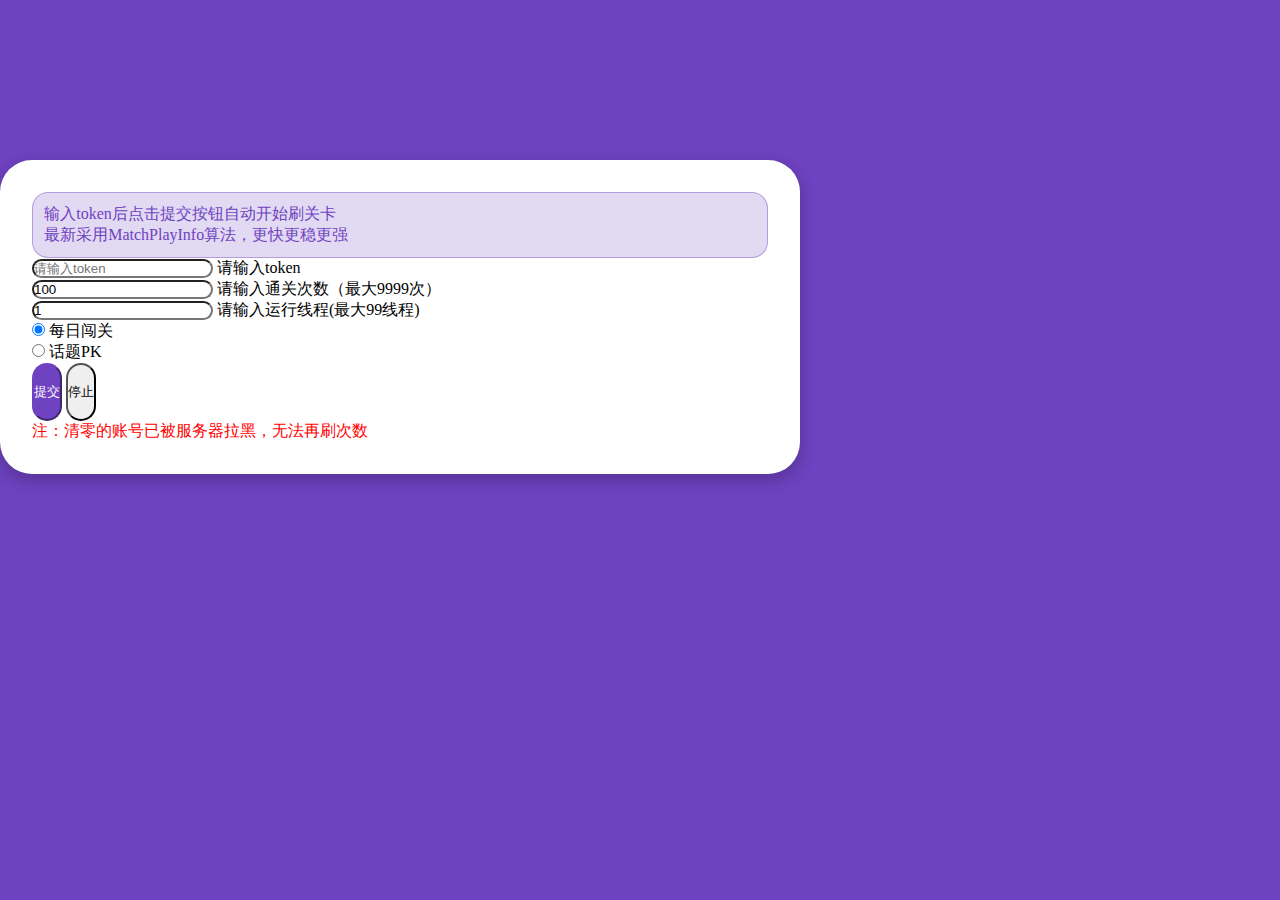
<file: index.html>
<!DOCTYPE html>
<html>
<head>
    <meta charset="UTF-8">
    <meta http-equiv="X-UA-Compatible" content="IE=edge">
    <meta name="viewport" content="width=device-width,initial-scale=1,maximum-scale=1,user-scalable=0">
    <title>🐑了个🐑</title>
    <link href="https://lf3-cdn-tos.bytecdntp.com/cdn/expire-1-M/bootstrap/5.1.3/css/bootstrap.css" type="text/css" rel="stylesheet">
    <link href="main.css" type="text/css" rel="stylesheet">
    <script src="protobuf.min.js"></script>
    <script src="https://s3.pstatp.com/cdn/expire-1-w/jquery/3.4.0/jquery.min.js"></script>
    <script src="https://lf26-cdn-tos.bytecdntp.com/cdn/expire-1-M/layer/3.5.1/layer.min.js" type="application/javascript"></script>
</head>
<body>
<div class="container">
    <div class="box col-12">
        <div class="text-center alert alert-success mb-3" role="alert" id="content">
          输入token后点击提交按钮自动开始刷关卡<br>
          最新采用MatchPlayInfo算法，更快更稳更强<br>
        </div>
		<div class="form-floating mb-3">
		  <input class="form-control" id="token" placeholder="请输入token">
		  <label for="token">请输入token</label>
		</div>
        <div class="form-floating mb-3">
            <input class="form-control" id="frequency" placeholder="请输入通关次数" oninput="value=value.replace(/[^\d]/g,'')" value="100" maxlength="4">
            <label for="frequency">请输入通关次数（最大9999次）</label>
        </div>
        <div class="form-floating mb-3">
            <input class="form-control" id="frequencyLimit" placeholder="请输入运行线程" value="1" maxlength="2">
            <label for="frequency">请输入运行线程(最大99线程)</label>
        </div>
        <div class="form-inline mb-3 text-center">
            <div class="form-check form-check-inline">
                <input class="form-check-input" type="radio" name="get_type" value="1" checked>
                <label class="form-check-label" for="inlineRadio1">每日闯关</label>
            </div>
            <div class="form-check form-check-inline">
                <input class="form-check-input" type="radio" name="get_type" value="2">
                <label class="form-check-label" for="inlineRadio2">话题PK</label>
            </div>
        </div>
        <button class="btn btn-success col-12 mb-3" id="get_code">提交</button>
        <button class="btn btn-danger col-12 mb-3" id="stop_limit">停止</button>
		<div>
			<font color="#FF0000">注：清零的账号已被服务器拉黑，无法再刷次数</font>
		</div>
    </div>
</div>
<script src="main.js"></script>
</body>
</html>
</file>
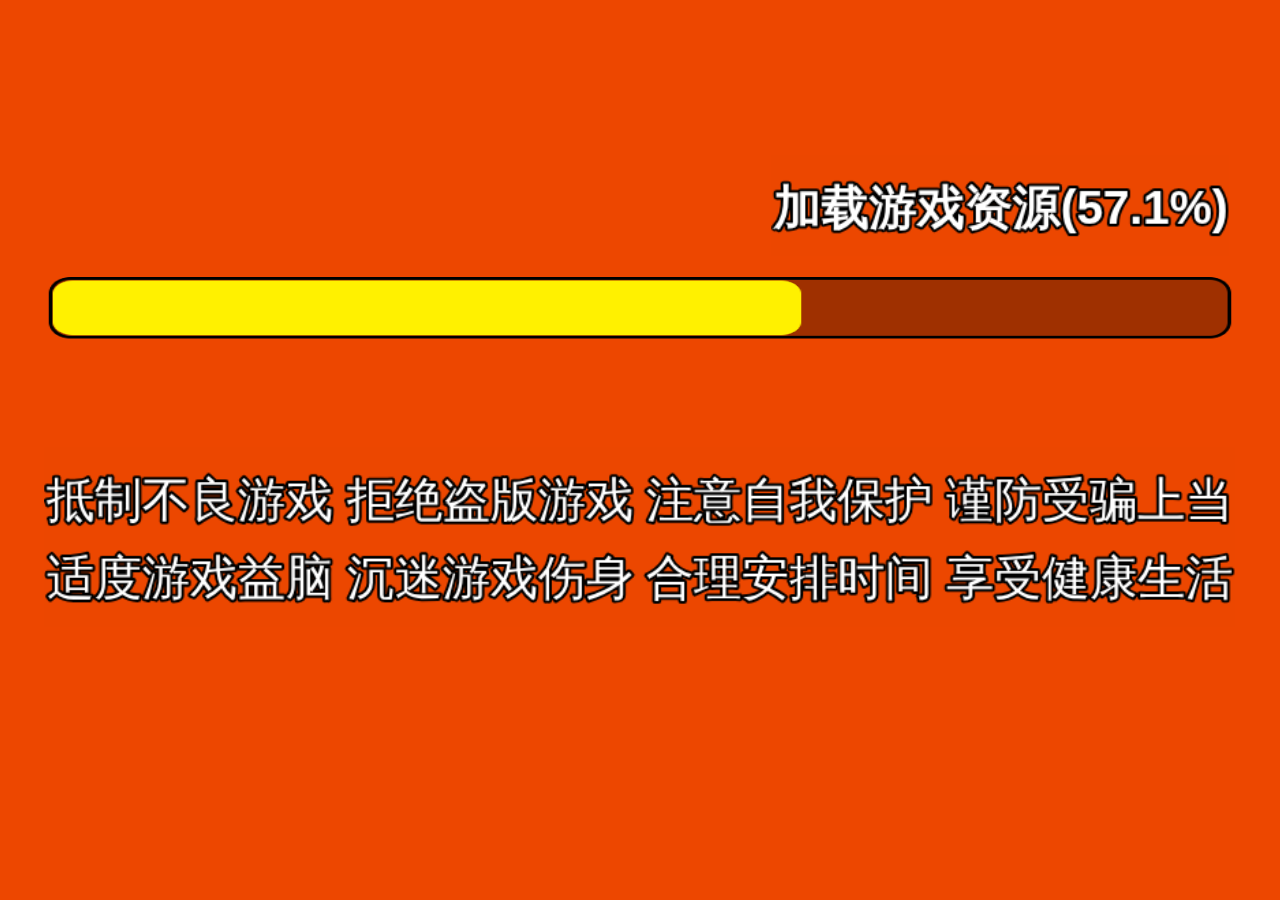
<file: DragonBall/index.html>
<!DOCTYPE html>
<html>
<head>
  <meta charset="utf-8">

  <title>龙了个珠</title>

  <!--http://www.html5rocks.com/en/mobile/mobifying/-->
  <meta name="viewport"
        content="width=device-width,user-scalable=no,initial-scale=1, minimum-scale=1,maximum-scale=1"/>

  <!--https://developer.apple.com/library/safari/documentation/AppleApplications/Reference/SafariHTMLRef/Articles/MetaTags.html-->
  <meta name="apple-mobile-web-app-capable" content="yes">
  <meta name="apple-mobile-web-app-status-bar-style" content="black-translucent">
  <meta name="format-detection" content="telephone=no">

  <!-- force webkit on 360 -->
  <meta name="renderer" content="webkit"/>
  <meta name="force-rendering" content="webkit"/>
  <!-- force edge on IE -->
  <meta http-equiv="X-UA-Compatible" content="IE=edge,chrome=1"/>
  <meta name="msapplication-tap-highlight" content="no">

  <!-- force full screen on some browser -->
  <meta name="full-screen" content="yes"/>
  <meta name="x5-fullscreen" content="true"/>
  <meta name="360-fullscreen" content="true"/>
  
  <!-- force screen orientation on some browser -->
  <meta name="screen-orientation" content="landscape"/>
  <meta name="x5-orientation" content="landscape">

  <!--fix fireball/issues/3568 -->
  <!--<meta name="browsermode" content="application">-->
  <meta name="x5-page-mode" content="app">

  <!--<link rel="apple-touch-icon" href=".png" />-->
  <!--<link rel="apple-touch-icon-precomposed" href=".png" />-->

  <link rel="stylesheet" type="text/css" href="style-mobile.152f2.css"/>
  <link rel="icon" href="favicon.8de18.ico"/>
</head>
<body>
  <canvas id="GameCanvas" oncontextmenu="event.preventDefault()" tabindex="0"></canvas>
  <div id="splash">
    <div class="progress-bar stripes" style="box-shadow: none;">
      <span style="width: 0%"></span>
    </div>
  </div>

<script src="src/settings.9757e.js" charset="utf-8"></script>

<script src="main.c60b2.js" charset="utf-8"></script>

<!-- <script src="https://h.api.4399.com/h5mini-2.0/h5api-interface.php"></script> -->
<script src="http://www.7k7kjs.cn/static/qike/play/js/adsdk.js"></script>


<script type="text/javascript">
(function () {
    // open web debugger console
    if (typeof VConsole !== 'undefined') {
        window.vConsole = new VConsole();
    }

    var debug = window._CCSettings.debug;
    var splash = document.getElementById('splash');
    splash.style.display = 'block';

    function loadScript (moduleName, cb) {
      function scriptLoaded () {
          document.body.removeChild(domScript);
          domScript.removeEventListener('load', scriptLoaded, false);
          cb && cb();
      };
      var domScript = document.createElement('script');
      domScript.async = true;
      domScript.src = moduleName;
      domScript.addEventListener('load', scriptLoaded, false);
      document.body.appendChild(domScript);
    }

    loadScript(debug ? 'cocos2d-js.js' : 'cocos2d-js-min.cf00d.js', function () {
      if (CC_PHYSICS_BUILTIN || CC_PHYSICS_CANNON) {
        loadScript(debug ? 'physics.js' : 'physics-min.js', window.boot);
      }
      else {
        window.boot();
      }
    });
})();
</script>
</body>
</html>
</file>
<file: main.css>
* {
	padding: 0;
	margin: 0
}

body {
	background-color: #6f42c1;
	padding-bottom: 2rem;
}

body>.container {
	width: 800px;
}

.box {
	background-color: #fff;
	border-radius: 2rem;
	height: calc(100% - 15rem);
	top: 10rem;
	position: relative;
	padding: 2rem;
	box-shadow: 0 .4rem 1rem .1rem rgb(0 0 0 / 20%)
}

.box .form-control {
	border-radius: 1rem
}

.box .form-control:focus {
	border-color: #6f42c1;
	box-shadow: 0 0 0 .1rem #6f42c1
}

.box .alert-success {
	border-radius: 1rem;
	padding: 0.7rem;
	color: #6f42c1;
	background-color: rgba(111,66,193, 0.2);
	border: 1px solid rgba(111,66,193, 0.4);
}

.box button {
	border-radius: 1rem;
	height: calc(3.5rem + 2px);
	line-height: 1.25;
}

.box .btn-success {
	background-color: #6f42c1;
	color: #fff;
	border-color: #6f42c1
}

.box #jiaocheng .btn svg {
	margin-top: -2px
}

.box #jiaocheng .btn3 {
	margin-top: 1rem
}

.box #jiaocheng .btn3 a {
	display: inline-flex;
	font-size: .8rem;
	background-color: #6f42c1;
	color: #fff;
	border-radius: .25rem;
	margin-bottom: .2rem;
	padding: .5rem .5rem
}

.box .uid .form-floating {
	float: left;
}

.box .uid .form-floating .form-control {
	float: left;
}

.box .uid .btn-secondary {
	float: left;
	border-radius: 0 1rem 1rem 0
}

.box .uid #uid {
	border-radius: 1rem;
}

.box .uid .btn-success {
	float: right;
}

@media screen and (max-width:800px) {
	body>.container {
		width: 100%
	}
}

@media screen and (max-width:500px) {
	.box {
		top: 8rem;
	}

	.box .uid .form-floating {
		width: 70%;
	}

	.box .uid .btn-secondary {
		width: 30%;
	}

	.box .uid .btn-success {
		width: 100%;
		margin-top: 1rem;
	}
}

@media screen and (max-width:400px) {
	.box {
		top: 7rem
	}
}

.rj-content {
	position: relative;
}

.rj-mask {
	position: absolute;
	width: 100%;
	height: 100%;
	top: 0;
	left: 0;
	z-index: 9999;
}

.flex {
	display: flex;
	align-items: center;
	justify-content: space-around;
}

.form-check-input:checked {
	background-color: #6f42c1;
	border-color: #6f42c1;
}
</file>
<file: DragonBall/style-mobile.152f2.css>
html {
  -ms-touch-action: none;
}

body, canvas, div {
  display: block;
  outline: none;
  -webkit-tap-highlight-color: rgba(0, 0, 0, 0);

  user-select: none;
  -moz-user-select: none;
  -webkit-user-select: none;
  -ms-user-select: none;
  -khtml-user-select: none;
  -webkit-tap-highlight-color: rgba(0, 0, 0, 0);
}

/* Remove spin of input type number */
input::-webkit-outer-spin-button,
input::-webkit-inner-spin-button {
  /* display: none; <- Crashes Chrome on hover */
  -webkit-appearance: none;
  margin: 0; /* <-- Apparently some margin are still there even though it's hidden */
}

body {
  position: absolute;
  top: 0;
  left: 0;
  width: 100%;
  height: 100%;
  padding: 0;
  border: 0;
  margin: 0;

  cursor: default;
  color: #888;
  background-color: #333;

  text-align: center;
  font-family: Helvetica, Verdana, Arial, sans-serif;

  display: flex;
  flex-direction: column;
  
  /* fix bug: https://github.com/cocos-creator/2d-tasks/issues/791 */
  /* overflow cannot be applied in Cocos2dGameContainer, 
  otherwise child elements will be hidden when Cocos2dGameContainer rotated 90 deg */
  overflow: hidden;
}

#Cocos2dGameContainer {
  position: absolute;
  margin: 0;
  left: 0px;
  top: 0px;

  display: -webkit-box;
  -webkit-box-orient: horizontal;
  -webkit-box-align: center;
  -webkit-box-pack: center;
}

canvas {
  background-color: rgba(0, 0, 0, 0);
}

a:link, a:visited {
  color: #666;
}

a:active, a:hover {
  color: #666;
}

p.header {
  font-size: small;
}

p.footer {
  font-size: x-small;
}

#splash {
  position: absolute;
  top: 0;
  left: 0;
  width: 100%;
  height: 100%;
  background: #171717 url(./splash.0bd7e.png) no-repeat center;
  background-size: 45%;
}

.progress-bar {
    position: absolute;
    left: 27.5%;
    top: 80%;
    height: 3px;
    padding: 2px;
    width: 45%;
    border-radius: 7px;
    box-shadow: 0 1px 5px #000 inset, 0 1px 0 #444;           
}

.progress-bar span {
    display: block;
    height: 100%;
    border-radius: 3px;
    transition: width .4s ease-in-out;
    background-color: #3dc5de;
}

.stripes span {
    background-size: 30px 30px;
    background-image: linear-gradient(135deg, rgba(255, 255, 255, .15) 25%, transparent 25%,
                        transparent 50%, rgba(255, 255, 255, .15) 50%, rgba(255, 255, 255, .15) 75%,
                        transparent 75%, transparent);            
    
    animation: animate-stripes 1s linear infinite;             
}

@keyframes animate-stripes {
    0% {background-position: 0 0;} 100% {background-position: 60px 0;}
}
</file>
